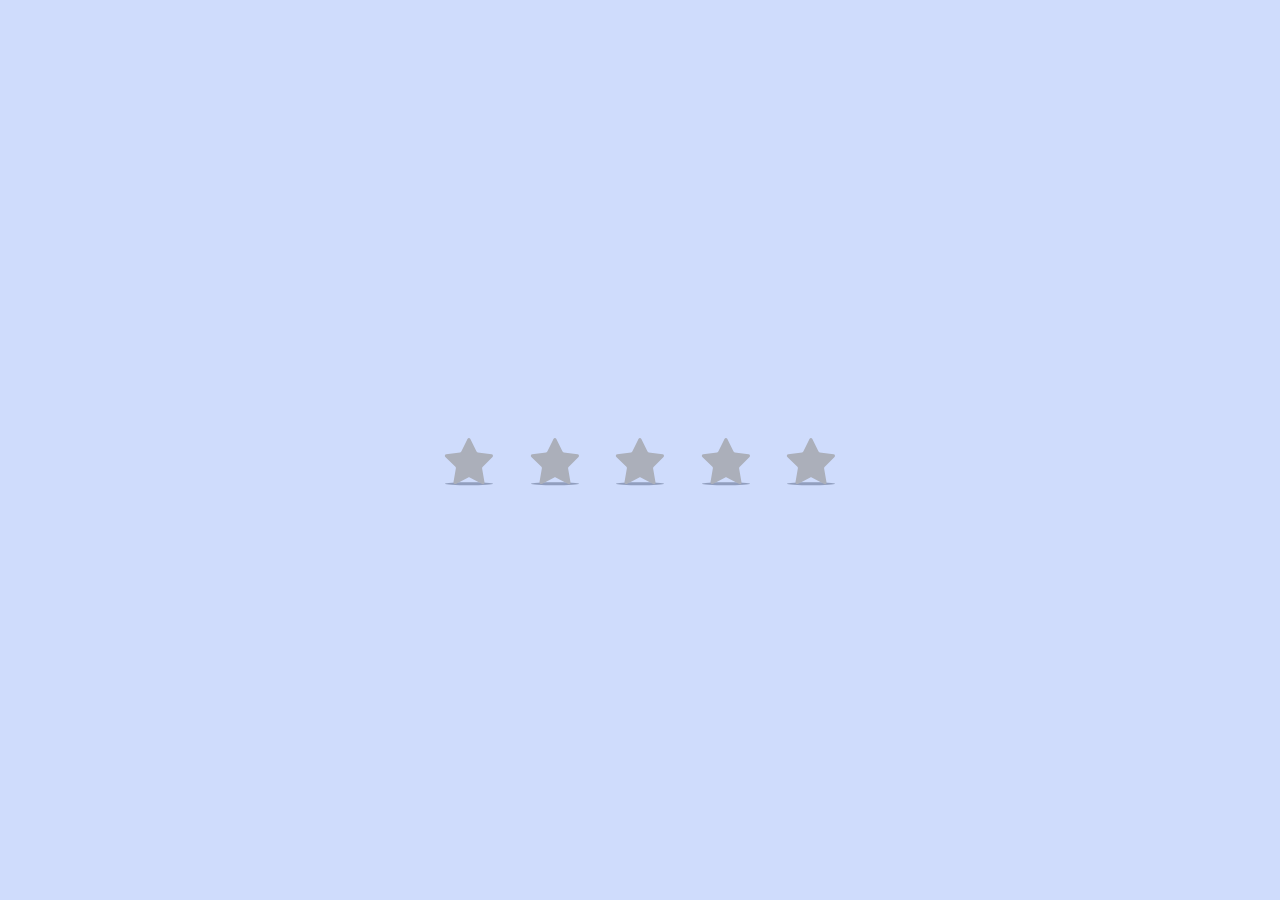
<file: Bouncy Star Rating/index.html>
<!DOCTYPE html>
<html lang="fr">
<head>
    <meta charset="UTF-8">
    <meta name="viewport" content="width=device-width, initial-scale=1.0">
    <link rel="stylesheet" href="style.css">
    <script src="script.js" defer></script>
    <title>Document</title>
</head>
<body>
        <form class="rating">
            <div class="rating__stars">
                <input id="rating-1" class="rating__input rating__input-1" type="radio" name="rating" value="1">
                <input id="rating-2" class="rating__input rating__input-2" type="radio" name="rating" value="2">
                <input id="rating-3" class="rating__input rating__input-3" type="radio" name="rating" value="3">
                <input id="rating-4" class="rating__input rating__input-4" type="radio" name="rating" value="4">
                <input id="rating-5" class="rating__input rating__input-5" type="radio" name="rating" value="5">
                <label class="rating__label" for="rating-1">
                    <svg class="rating__star" width="32" height="32" viewBox="0 0 32 32" aria-hidden="true">
                        <ellipse class="rating__star-shadow" cx="16" cy="31" rx="16" ry="1" />
                        <g class="rating__star-body-g">
                            <path class="rating__star-body" d="M15.5,26.8l-8.2,4.3c-0.8,0.4-1.7-0.3-1.6-1.1l1.6-9.2c0.1-0.3-0.1-0.7-0.3-1l-6.7-6.5c-0.6-0.6-0.3-1.7,0.6-1.8l9.2-1.3c0.4-0.1,0.7-0.3,0.8-0.6L15,1.3c0.4-0.8,1.5-0.8,1.9,0l4.1,8.3c0.2,0.3,0.5,0.5,0.8,0.6l9.2,1.3c0.9,0.1,1.2,1.2,0.6,1.8L25,19.9c-0.3,0.2-0.4,0.6-0.3,1l1.6,9.2c0.2,0.9-0.8,1.5-1.6,1.1l-8.2-4.3C16.2,26.7,15.8,26.7,15.5,26.8z" />
                        </g>
                    </svg>
                    <span class="rating__sr">1 star</span>
                </label>
                <label class="rating__label" for="rating-2">
                    <svg class="rating__star" width="32" height="32" viewBox="0 0 32 32" aria-hidden="true">
                        <ellipse class="rating__star-shadow" cx="16" cy="31" rx="16" ry="1" />
                        <g class="rating__star-body-g">
                            <path class="rating__star-body" d="M15.5,26.8l-8.2,4.3c-0.8,0.4-1.7-0.3-1.6-1.1l1.6-9.2c0.1-0.3-0.1-0.7-0.3-1l-6.7-6.5c-0.6-0.6-0.3-1.7,0.6-1.8l9.2-1.3c0.4-0.1,0.7-0.3,0.8-0.6L15,1.3c0.4-0.8,1.5-0.8,1.9,0l4.1,8.3c0.2,0.3,0.5,0.5,0.8,0.6l9.2,1.3c0.9,0.1,1.2,1.2,0.6,1.8L25,19.9c-0.3,0.2-0.4,0.6-0.3,1l1.6,9.2c0.2,0.9-0.8,1.5-1.6,1.1l-8.2-4.3C16.2,26.7,15.8,26.7,15.5,26.8z" />
                        </g>
                    </svg>
                    <span class="rating__sr">2 stars</span>
                </label>
                <label class="rating__label" for="rating-3">
                    <svg class="rating__star" width="32" height="32" viewBox="0 0 32 32" aria-hidden="true">
                        <ellipse class="rating__star-shadow" cx="16" cy="31" rx="16" ry="1" />
                        <g class="rating__star-body-g">
                            <path class="rating__star-body" d="M15.5,26.8l-8.2,4.3c-0.8,0.4-1.7-0.3-1.6-1.1l1.6-9.2c0.1-0.3-0.1-0.7-0.3-1l-6.7-6.5c-0.6-0.6-0.3-1.7,0.6-1.8l9.2-1.3c0.4-0.1,0.7-0.3,0.8-0.6L15,1.3c0.4-0.8,1.5-0.8,1.9,0l4.1,8.3c0.2,0.3,0.5,0.5,0.8,0.6l9.2,1.3c0.9,0.1,1.2,1.2,0.6,1.8L25,19.9c-0.3,0.2-0.4,0.6-0.3,1l1.6,9.2c0.2,0.9-0.8,1.5-1.6,1.1l-8.2-4.3C16.2,26.7,15.8,26.7,15.5,26.8z" />
                        </g>
                    </svg>
                    <span class="rating__sr">3 stars</span>
                </label>
                <label class="rating__label" for="rating-4">
                    <svg class="rating__star" width="32" height="32" viewBox="0 0 32 32" aria-hidden="true">
                        <ellipse class="rating__star-shadow" cx="16" cy="31" rx="16" ry="1" />
                        <g class="rating__star-body-g">
                            <path class="rating__star-body" d="M15.5,26.8l-8.2,4.3c-0.8,0.4-1.7-0.3-1.6-1.1l1.6-9.2c0.1-0.3-0.1-0.7-0.3-1l-6.7-6.5c-0.6-0.6-0.3-1.7,0.6-1.8l9.2-1.3c0.4-0.1,0.7-0.3,0.8-0.6L15,1.3c0.4-0.8,1.5-0.8,1.9,0l4.1,8.3c0.2,0.3,0.5,0.5,0.8,0.6l9.2,1.3c0.9,0.1,1.2,1.2,0.6,1.8L25,19.9c-0.3,0.2-0.4,0.6-0.3,1l1.6,9.2c0.2,0.9-0.8,1.5-1.6,1.1l-8.2-4.3C16.2,26.7,15.8,26.7,15.5,26.8z" />
                        </g>
                    </svg>
                    <span class="rating__sr">4 stars</span>
                </label>
                <label class="rating__label" for="rating-5">
                    <svg class="rating__star" width="32" height="32" viewBox="0 0 32 32" aria-hidden="true">
                        <ellipse class="rating__star-shadow" cx="16" cy="31" rx="16" ry="1" />
                        <g class="rating__star-body-g">
                            <path class="rating__star-body" d="M15.5,26.8l-8.2,4.3c-0.8,0.4-1.7-0.3-1.6-1.1l1.6-9.2c0.1-0.3-0.1-0.7-0.3-1l-6.7-6.5c-0.6-0.6-0.3-1.7,0.6-1.8l9.2-1.3c0.4-0.1,0.7-0.3,0.8-0.6L15,1.3c0.4-0.8,1.5-0.8,1.9,0l4.1,8.3c0.2,0.3,0.5,0.5,0.8,0.6l9.2,1.3c0.9,0.1,1.2,1.2,0.6,1.8L25,19.9c-0.3,0.2-0.4,0.6-0.3,1l1.6,9.2c0.2,0.9-0.8,1.5-1.6,1.1l-8.2-4.3C16.2,26.7,15.8,26.7,15.5,26.8z" />
                        </g>
                    </svg>
                    <span class="rating__sr">5 stars</span>
                </label>
            </div>
        </form>
    
</body>
</html>
</file>
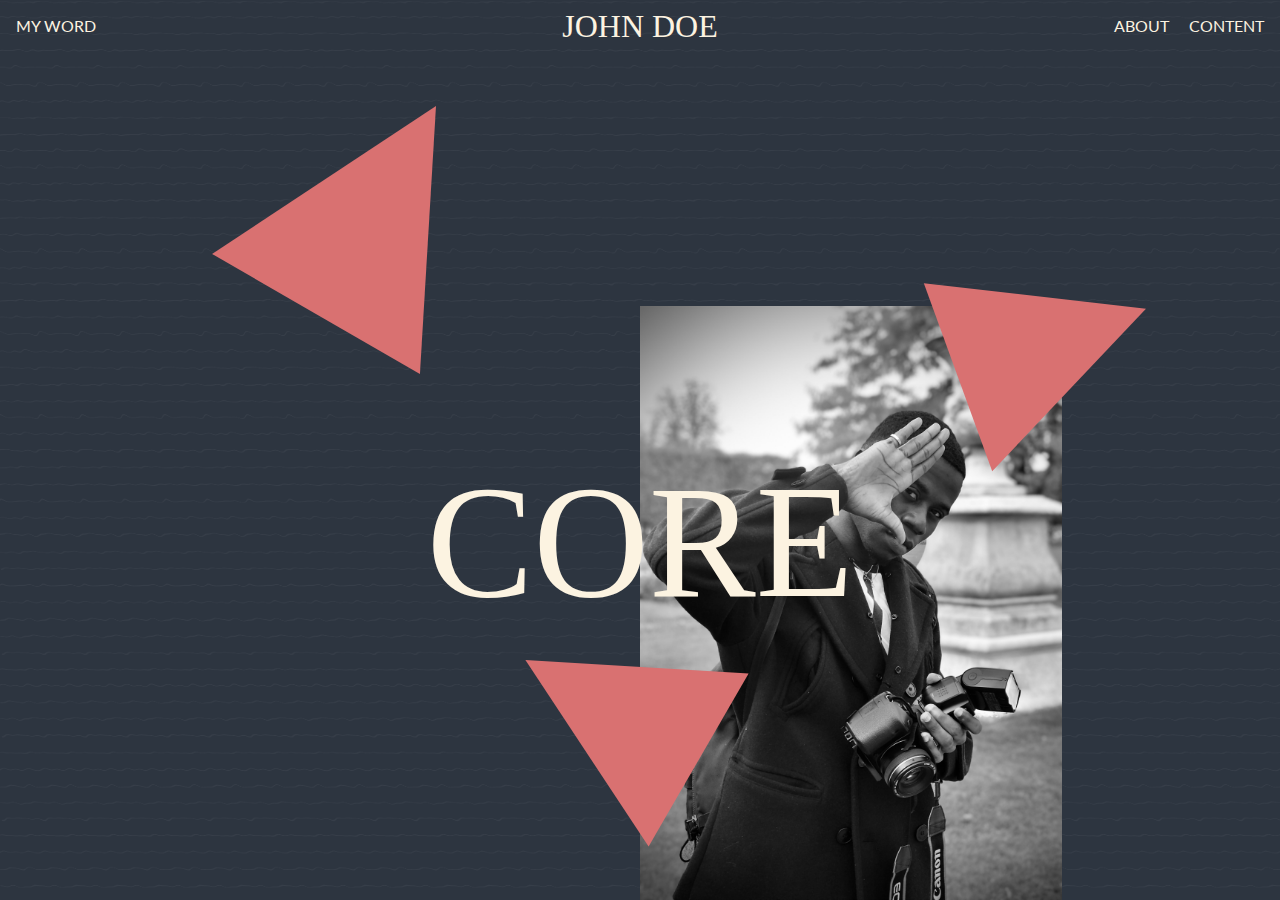
<file: landing/index.html>
<!DOCTYPE html>
<html lang="en">
<head>
    <meta charset="UTF-8">
    <meta name="viewport" content="width=device-width, initial-scale=1.0">
    <title>Landing</title>

    <!-- Initialisation des polices -->
    <link rel="preconnect" href="https://fonts.googleapis.com">
<link rel="preconnect" href="https://fonts.gstatic.com" crossorigin>
<link href="https://fonts.googleapis.com/css2?family=Inria+Serif&family=Lato&display=swap" rel="stylesheet">

    <!-- Déclaration feuille de style -->
    <link rel="stylesheet" href="styles/style.css">
</head>
<body>
    <div class="lines">

    </div>
    <header>
        <nav>
            <div class="header__links1">my word</div>
            <div class="header__logo">john doe</div>
            <ul class="menu">
                <li><a href="#">about</a></li>
                <li><a href="#">content</a></li>
            </ul>
        </nav>
    </header>
    <div class="slogan">
        <div class="slogan__inner">
            <div class="letter letter1">C</div>
            <div class="letter letter2">O</div>
            <div class="letter letter3">R</div>
            <div class="letter letter4">E</div>

        </div>
    </div>
    <div class="triangles">
        <div class="triangle triangle1"></div>
        <div class="triangle triangle2"></div>
        <div class="triangle triangle3"></div>
    </div>
    <div class="hero"></div>


    <!-- Javascript Library -->
    <script src="https://cdnjs.cloudflare.com/ajax/libs/gsap/3.12.2/gsap.min.js" integrity="sha512-16esztaSRplJROstbIIdwX3N97V1+pZvV33ABoG1H2OyTttBxEGkTsoIVsiP1iaTtM8b3+hu2kB6pQ4Clr5yug==" crossorigin="anonymous" referrerpolicy="no-referrer"></script>
    <!-- fichier JavaScript -->
    <script src="js/app.js"></script>
</body>
</html>
</file>
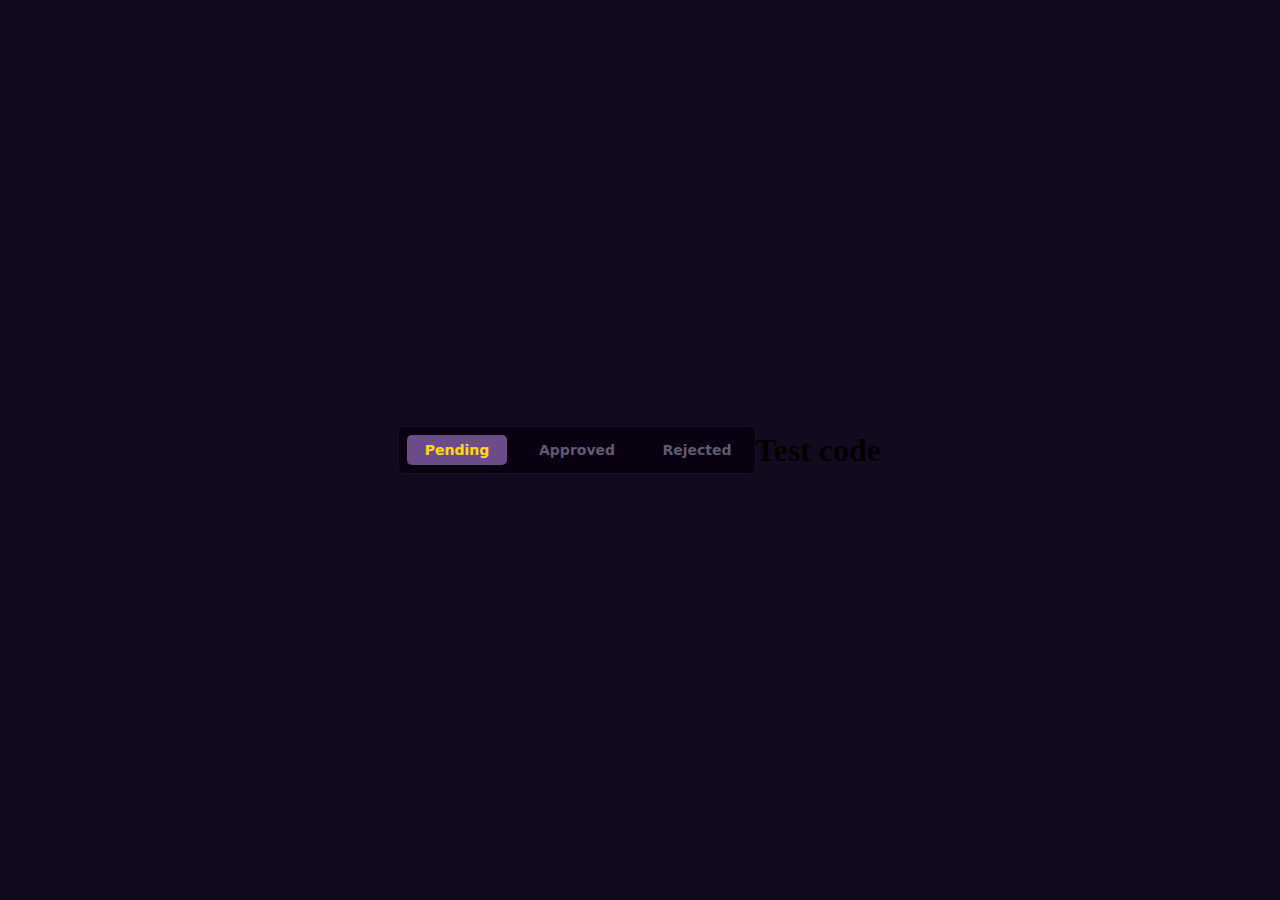
<file: Tabs with Springs/index.html>
<!DOCTYPE html>
<html lang="fr">
<head>
    <meta charset="UTF-8">
    <meta name="viewport" content="width=device-width, initial-scale=1.0">
    <link rel="stylesheet" href="style.css">
    <script src="script.js" defer></script>
    <title>Document</title>
</head>
<body>
    <header>
        <nav>
            <div class="tabs">
                <div class="switcher"></div>
                <div class="tab" data-active-color="#ffd609">Pending</div>
                <div class="tab" data-active-color="#46dc00">Approved</div>
                <div class="tab" data-active-color="#ff6d6d">Rejected</div>
              </div>
        </nav>
    </header>
    <main>
        <h1>Test code</h1>

    </main>
    <footer>

    </footer>
       
</body>
</html>
</file>
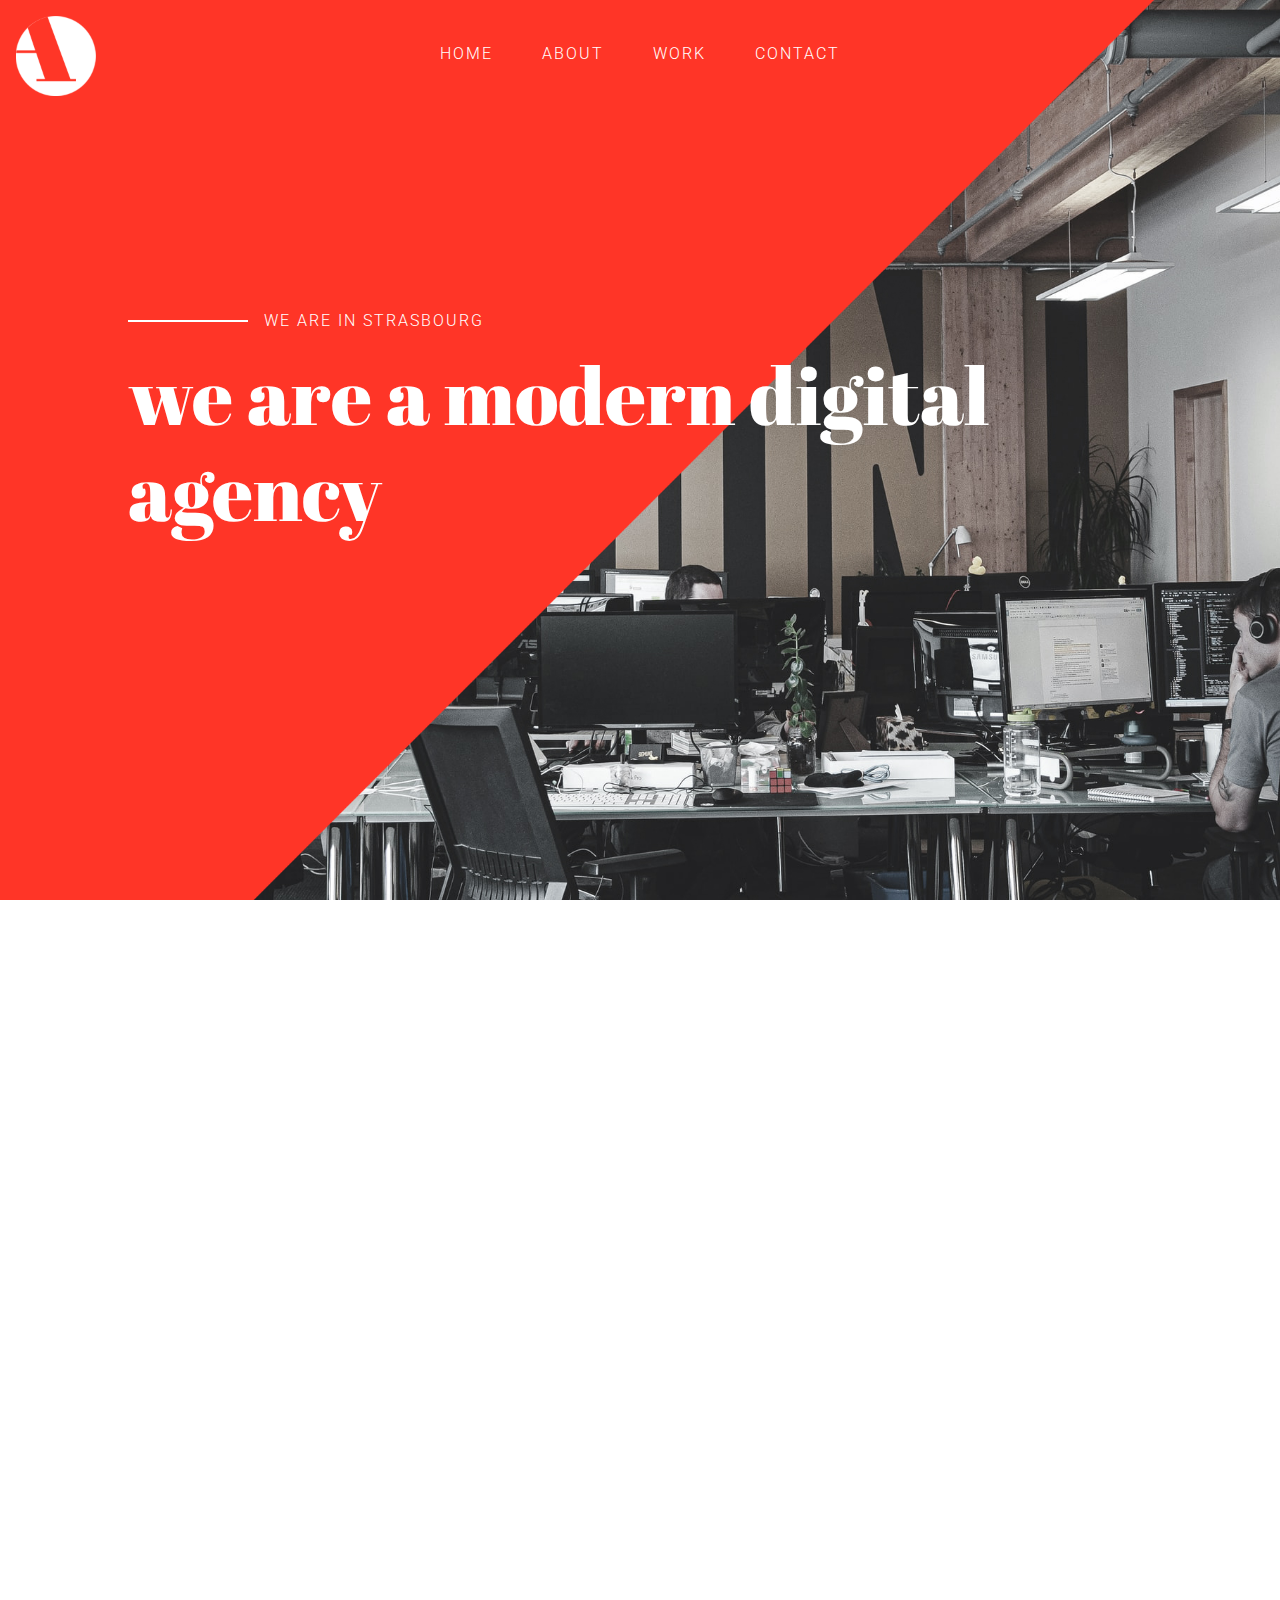
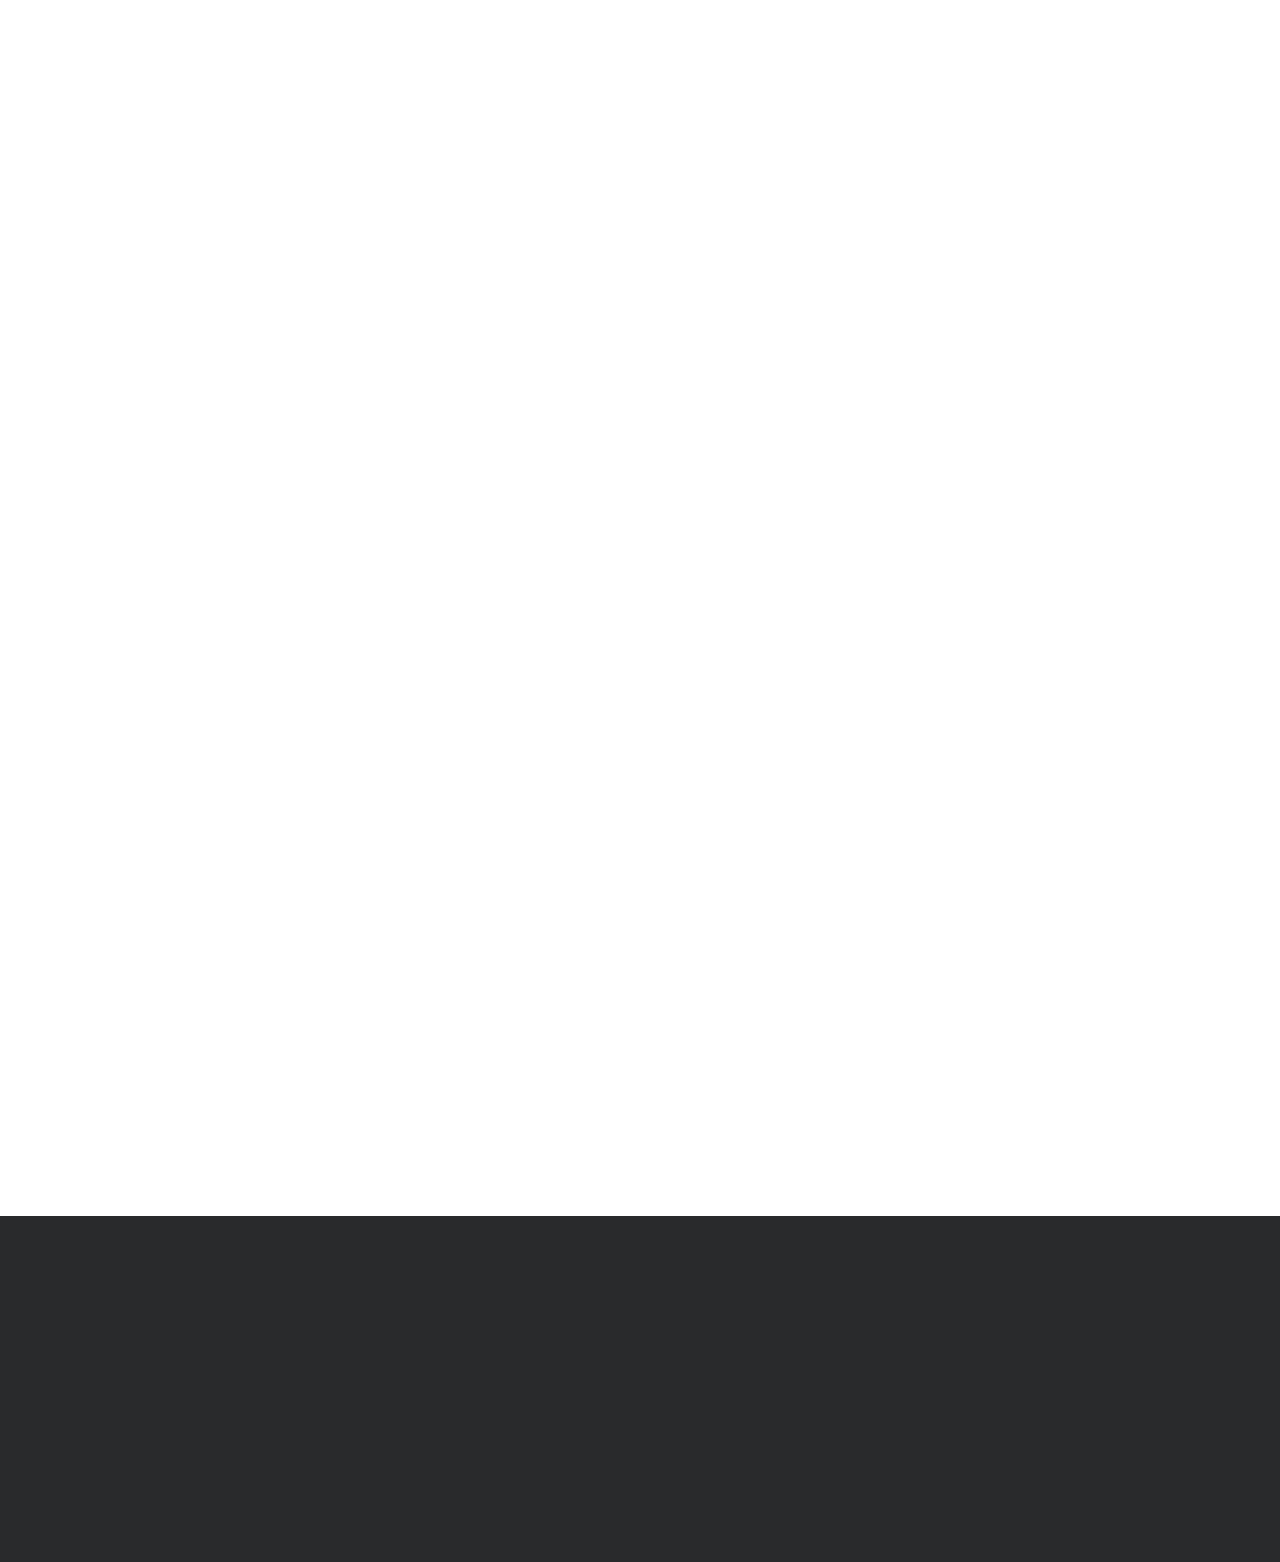
<file: web site 1/index.html>
<!DOCTYPE html>
<html lang="en">
<head>
    <meta charset="UTF-8">
    <meta name="viewport" content="width=device-width, initial-scale=1.0">
    <title>Document</title>
    <!-- Libraries -->
    <link rel="stylesheet" href="https://cdnjs.cloudflare.com/ajax/libs/font-awesome/6.4.0/css/all.min.css" integrity="sha512-iecdLmaskl7CVkqkXNQ/ZH/XLlvWZOJyj7Yy7tcenmpD1ypASozpmT/E0iPtmFIB46ZmdtAc9eNBvH0H/ZpiBw==" crossorigin="anonymous" referrerpolicy="no-referrer" />

    <!-- Fonts -->
    <link rel="preconnect" href="https://fonts.googleapis.com">
    <link rel="preconnect" href="https://fonts.gstatic.com" crossorigin>
    <link href="https://fonts.googleapis.com/css2?family=Abril+Fatface&family=Roboto:wght@300;400&display=swap" rel="stylesheet">

    <!-- AOS library -->
    <link href="https://unpkg.com/aos@2.3.1/dist/aos.css" rel="stylesheet">

    <!-- StyleSheet -->
    <link rel="stylesheet" href="style.css">
</head>
<body>
    <section class="accueil">
        <div class="overlay">
            <div class="logo">
                <img src="img/logo.png" alt="logo">
            </div>
            <ul class="menu">
                <li><a href="#home" class="menu__link">Home</a></li>
                <li><a href="#about" class="menu__link">About</a></li>
                <li><a href="#work" class="menu__link">Work</a></li>
                <li><a href="#contact" class="menu__link">Contact</a></li>
            </ul>
            <div class="toggle">
                <i class="fas fa-bars ouvrir"></i>
                <i class="fas fa-times fermer"></i>
            </div>
            <div class="accueil__text">
                <div class="accueil__text__top">
                    <div class="sep"></div>
                    <p>we are in strasbourg</p>
                </div>
                <div class="accueil__text__mid">
                    <h1>we are a modern digital agency</h1>
                </div>
                <div class="accueil__text__bot">
                    <p>scroll down <i class="fa-solid fa-down-long"></i></p>
                </div>
            </div>
        </div>
    </section>
    <section class="about" data-aos="fade-up" id="about">
        <div class="container">
            <div class="entete">
                <div class="entete__slogan">
                    we are creative
                </div>
                <div class="entete__titre">
                    <h2>What we do</h2>
                    <div class="barre"></div>
                    <p>Lorem ipsum dolor sit amet consectetur adipisicing elit. Nam ab ducimus accusantium ratione architecto? Delectus assumenda quod minus! Voluptates quia minima perspiciatis! Impedit aliquam suscipit ex! Perspiciatis, blanditiis autem! Quibusdam.</p>
                </div>
            </div>
            <div class="about__corps">
                <div class="about__corps__block">
                    <img src="img/about_branding.jpg" alt="branding">
                    <h3>Branding</h3>
                    <p>Lorem ipsum dolor sit amet consectetur adipisicing elit. Ipsa facilis expedita maiores tempore ad. Maiores, voluptatibus porro? Aut molestiae consectetur adipisci, voluptatibus neque nihil sapiente aliquid! Vel voluptate accusamus facilis.</p>
                </div>
                <div class="about__corps__block">
                    <img src="img/about_websites.jpg" alt="websites">
                    <h3>Websites</h3>
                    <p>Lorem ipsum dolor sit amet consectetur adipisicing elit. Ipsa facilis expedita maiores tempore ad. Maiores, voluptatibus porro? Aut molestiae consectetur adipisci, voluptatibus neque nihil sapiente aliquid! Vel voluptate accusamus facilis.</p>
                </div>
                <div class="about__corps__block">
                    <img src="img/about_strategy.jpg" alt="strategy">
                    <h3>Strategy</h3>
                    <p>Lorem ipsum dolor sit amet consectetur adipisicing elit. Ipsa facilis expedita maiores tempore ad. Maiores, voluptatibus porro? Aut molestiae consectetur adipisci, voluptatibus neque nihil sapiente aliquid! Vel voluptate accusamus facilis.</p>
                </div>
            </div>
        </div>
    </section>

    <section class="work" data-aos="fade-up" id="work">
        <div class="container">
            <div class="entete">
                <div class="entete__slogan">
                    we are working hard
                </div>
                <div class="entete__titre">
                    <h2>Our work</h2>
                    <div class="barre"></div>
                    <p>Lorem ipsum dolor sit amet consectetur adipisicing elit. Nam ab ducimus accusantium ratione architecto? Delectus assumenda quod minus! Voluptates quia minima perspiciatis! Impedit aliquam suscipit ex! Perspiciatis, blanditiis autem! Quibusdam.</p>
                </div>
            </div>
            <div class="work__corps">
                <div class="work__corps__block">
                    <img src="img/work_burgy.jpg" alt="burgy">
                    <h3>Burgy</h3>
                    <div class="barre"></div>
                </div>
                <div class="work__corps__block">
                    <img src="img/work_milky.jpg" alt="milky">
                    <h3>milky</h3>
                    <div class="barre"></div>
                </div>
                <div class="work__corps__block">
                    <img src="img/work_nike.jpg" alt="nike">
                    <h3>nike</h3>
                    <div class="barre"></div>
                </div>
                <div class="work__corps__block">
                    <img src="img/work_porsche.jpg" alt="porsche">
                    <h3>Porsche</h3>
                    <div class="barre"></div>
                </div>
            </div>


        </div>
    </section>
    <section class="contact" id="contact">
        <div class="container">
            <div class="entete" data-aos="zoom-in">
                <div class="entete__slogan">
                    let's create together
                </div>
                <div class="entete__titre">
                    <h2>Contact Us</h2>
                    <div class="barre"></div>
                    <p>Lorem ipsum dolor sit amet consectetur adipisicing elit. Nam ab ducimus accusantium ratione architecto? Delectus assumenda quod minus! Voluptates quia minima perspiciatis! Impedit aliquam suscipit ex! Perspiciatis, blanditiis autem! Quibusdam.</p>
                    <button class="btn">contact us</button>
                </div>
            </div>

        </div>
    </section>

    <!-- AOS library -->
    <script src="https://unpkg.com/aos@2.3.1/dist/aos.js"></script>
    <script>
        AOS.init();
    </script>

    <!-- Libraries -->
    <script src="https://cdnjs.cloudflare.com/ajax/libs/gsap/3.12.2/gsap.min.js" integrity="sha512-16esztaSRplJROstbIIdwX3N97V1+pZvV33ABoG1H2OyTttBxEGkTsoIVsiP1iaTtM8b3+hu2kB6pQ4Clr5yug==" crossorigin="anonymous" referrerpolicy="no-referrer"></script>
    <!-- JSFiles -->
    <script src="app.js"></script>
</body>
</html>
</file>
<file: Bouncy Star Rating/style.css>
* {
    border: 0;
    box-sizing: border-box;
    margin: 0;
    padding: 0;
  }
  
  :root {
    --hue: 223;
    --bg: hsl(var(--hue), 90%, 90%);
    --fg: hsl(var(--hue), 90%, 10%);
    --star: hsl(var(--hue), 90%, 50%);
    --star-dim: hsl(var(--hue), 10%, 70%);
    --star-down: hsl(var(--hue), 90%, 20%);
    --bezier: cubic-bezier(0.42, 0, 0.58, 1);
    --trans-dur: 0.3s;
    font-size: calc(24px + (36 - 24) * (100vw - 320px) / (1280 - 320));
  }
  
  body {
    background-color: var(--bg);
    color: var(--fg);
    display: flex;
    font: 1em/1.5 sans-serif;
    height: 100vh;
    transition: background-color var(--trans-dur), color var(--trans-dur);
  }
  
  .rating {
    margin: auto;
  }
  .rating__stars {
    display: flex;
    position: relative;
  }
  .rating__star {
    display: block;
    overflow: visible;
    pointer-events: none;
    width: 2em;
    height: 2em;
  }
  .rating__star-body, .rating__star-body-g, .rating__star-shadow {
    animation-duration: 1.2s;
    animation-timing-function: var(--bezier);
    animation-fill-mode: forwards;
  }
  .rating__star-body {
    fill: var(--star-dim);
    transform-origin: 16px 17.45px;
    transition: fill var(--trans-dur) var(--bezier);
  }
  .rating__star-body-g {
    animation-name: starShrink;
    transform: scale(0.67);
    transform-origin: 16px 31px;
  }
  .rating__star-shadow {
    animation-name: starShadowShrink;
    fill: hsla(var(--hue), 90%, 10%, 0.3);
    transform: scale(0.67);
    transform-origin: 16px 31px;
  }
  .rating--pristine .rating__star-body, .rating--pristine .rating__star-body-g, .rating--pristine .rating__star-shadow {
    animation-duration: 0s;
  }
  .rating__label, .rating__input {
    -webkit-tap-highlight-color: transparent;
  }
  .rating__label {
    cursor: pointer;
    padding: 0.1875em;
  }
  .rating__label--delay1 .rating__star-body, .rating__label--delay1 .rating__star-body-g {
    animation-delay: 0.05s;
  }
  .rating__label--delay2 .rating__star-body, .rating__label--delay2 .rating__star-body-g {
    animation-delay: 0.1s;
  }
  .rating__label--delay3 .rating__star-body, .rating__label--delay3 .rating__star-body-g {
    animation-delay: 0.15s;
  }
  .rating__label--delay4 .rating__star-body, .rating__label--delay4 .rating__star-body-g {
    animation-delay: 0.2s;
  }
  .rating__input {
    -webkit-appearance: none;
    appearance: none;
  }
  .rating__input-1:hover ~ .rating__label:first-of-type .rating__star-body, .rating__input-2:hover ~ .rating__label:nth-of-type(-n + 2) .rating__star-body, .rating__input-3:hover ~ .rating__label:nth-of-type(-n + 3) .rating__star-body, .rating__input-4:hover ~ .rating__label:nth-of-type(-n + 4) .rating__star-body, .rating__input-5:hover ~ .rating__label:nth-of-type(-n + 5) .rating__star-body {
    fill: var(--star);
  }
  .rating__input-1:checked ~ .rating__label:first-of-type .rating__star-body, .rating__input-2:checked ~ .rating__label:nth-of-type(-n + 2) .rating__star-body, .rating__input-3:checked ~ .rating__label:nth-of-type(-n + 3) .rating__star-body, .rating__input-4:checked ~ .rating__label:nth-of-type(-n + 4) .rating__star-body, .rating__input-5:checked ~ .rating__label:nth-of-type(-n + 5) .rating__star-body {
    animation-name: starSpin;
    fill: var(--star);
  }
  .rating__input-1:checked ~ .rating__label:first-of-type .rating__star-body-g, .rating__input-2:checked ~ .rating__label:nth-of-type(-n + 2) .rating__star-body-g, .rating__input-3:checked ~ .rating__label:nth-of-type(-n + 3) .rating__star-body-g, .rating__input-4:checked ~ .rating__label:nth-of-type(-n + 4) .rating__star-body-g, .rating__input-5:checked ~ .rating__label:nth-of-type(-n + 5) .rating__star-body-g {
    animation-name: starJump;
  }
  .rating__input-1:checked ~ .rating__label:first-of-type .rating__star-shadow, .rating__input-2:checked ~ .rating__label:nth-of-type(-n + 2) .rating__star-shadow, .rating__input-3:checked ~ .rating__label:nth-of-type(-n + 3) .rating__star-shadow, .rating__input-4:checked ~ .rating__label:nth-of-type(-n + 4) .rating__star-shadow, .rating__input-5:checked ~ .rating__label:nth-of-type(-n + 5) .rating__star-shadow {
    animation-name: starShadow;
  }
  .rating__input-2:checked ~ .rating__label:nth-of-type(-n + 1):hover .rating__star-body, .rating__input-3:checked ~ .rating__label:nth-of-type(-n + 2):hover .rating__star-body, .rating__input-4:checked ~ .rating__label:nth-of-type(-n + 3):hover .rating__star-body, .rating__input-5:checked ~ .rating__label:nth-of-type(-n + 4):hover .rating__star-body {
    fill: var(--star-down);
  }
  .rating__sr {
    clip: rect(1px, 1px, 1px, 1px);
    overflow: hidden;
    position: absolute;
    width: 1px;
    height: 1px;
  }
  
  @keyframes starJump {
    from {
      transform: translateY(0) scale(0.67, 0.67);
    }
    20% {
      transform: translateY(0) scale(0.75, 0.5);
    }
    40% {
      transform: translateY(-100%) scale(1.15, 1.15);
    }
    60% {
      transform: translateY(0) scale(1.1, 0.6);
    }
    80% {
      transform: translateY(0) scale(0.95, 1.1);
    }
    to {
      transform: translateY(0) scale(1, 1);
    }
  }
  @keyframes starShadow {
    from {
      transform: scale(0.67, 1);
    }
    20% {
      transform: scale(0.75, 1);
    }
    40% {
      transform: scale(1.15, 1);
    }
    60% {
      transform: scale(1.1, 1);
    }
    80% {
      transform: scale(0.95, 1);
    }
    to {
      transform: scale(1, 1);
    }
  }
  @keyframes starShrink {
    from {
      animation-timing-function: ease-in;
      transform: scale(1, 1);
    }
    20% {
      animation-timing-function: ease-out;
      transform: scale(0.6, 0.6);
    }
    40%, to {
      transform: scale(0.67, 0.67);
    }
  }
  @keyframes starShadowShrink {
    from {
      animation-timing-function: ease-in;
      transform: scale(1, 1);
    }
    20% {
      animation-timing-function: ease-out;
      transform: scale(0.6, 1);
    }
    40%, to {
      transform: scale(0.67, 1);
    }
  }
  @keyframes starSpin {
    from, 20% {
      transform: rotate(0);
    }
    60%, to {
      transform: rotate(144deg);
    }
  }
</file>
<file: landing/styles/style.css>
*{
    margin: 0;
    padding: 0;
    box-sizing: border-box;
}

@font-face {
    font-family: 'MAK';
    src: url('../assets/fonts/MAK.otf');
    font-weight: normal;
    font-style: normal;
}


/* Création des variables */

:root{
    --font1: 'MAK', sans-serif;
    --font2: 'Lato', sans-serif;

    --color1: #2d3540;
    --color2: #fcf3e1;
    --color3: #d97171;
}

body{
    background: var(--color1);
}

.lines{
    width: 100%;
    height: 100vh;
    background: url('../assets/img/lines.png');
    background-repeat: no-repeat;
    background-size: cover;
    opacity: 0.05;
}

header, nav{
    position: absolute;
    top: 0;
    left: 0;
    width: 100%;
    height: 15vh;
}

.header__links1{
    position: absolute;
    top: 1rem;
    left: 1rem;
    color: var(--color2);
    text-transform: uppercase;
    font-family: var(--font2);
}

.header__logo{
    position: absolute;
    left: 50%;
    transform: translateX(-50%);
    top: 0.5rem;
    text-transform: uppercase;
    font-size: 2rem;
    color: var(--color2);
}

.menu{
    position: absolute;
    top: 1rem;
    right: 1rem;
    list-style: none;
    display: flex;
    justify-content: space-between;
    width: 150px;
    font-family: var(--font2);
}

.menu a{
    color: var(--color2);
    text-decoration: none;
    text-transform: uppercase;
}

.slogan{
    position: absolute;
    top: 50%;
    left: 50%;
    transform: translateX(-50%);
    z-index: 10;
}

.slogan__inner{
    display: flex;
    justify-content: center;
    align-items: center;
    font-size: 10rem;
    color: var(--color2);
}

.hero{
    background: url(../assets/img/hero.jpg);
    background-repeat: no-repeat;
    background-size: cover;
    width: 33%;
    height: 66vh;
    position: absolute;
    bottom: 0;
    left: 50%;
}

.triangle{
    width: 0;
    height: 0;
    border-style: solid;
    border-width: 0 120px 240px 120px;
    border-color: transparent transparent var(--color3) transparent;
    position: absolute;
}

.triangle1{
    top: 10%;
    left: 20%;
    transform: rotate(30deg);
}

.triangle2{
    top: 27%;
    right: 10%;
    transform: rotate(70deg);
    z-index: 20;
    border-width: 0 100px 200px 100px;
}

.triangle3{
    bottom: 10%;
    left: 40%;
    transform: rotate(300deg);
    z-index: 20;
    border-width: 0 100px 200px 100px;
}
</file>
<file: Tabs with Springs/style.css>
* {
    box-sizing: border-box;
  }
  
  body {
    padding: 0;
    margin: 0;
    background: hsl(270.2, 50%, 8%);
    display: flex;
    align-items: center;
    justify-content: center;
    min-height: 100vh;
    -webkit-font-smoothing: antialiased;
    -moz-osx-font-smoothing: grayscale;
  }
  
  .tabs {
    --tab-width: 100px;
    --tab-height: 30px;
    --tab-border-radius: 5px;
    background: hsl(270.2, 100%, 3.5%);
    border-radius: 5px;
    padding: 8px 8px;
    display: flex;
    gap: 0 20px;
    position: relative;
    overflow: hidden;
    outline: 1px solid hsl(270.2, 50%, 10%);
  }
  
  .tab,
  .active-tab {
    --tab-text-color: hsl(247.2, 10%, 40%);
    color: var(--tab-text-color);
    font-size: 14px;
    font-weight: 700;
    -webkit-user-select: none;
    user-select: none;
    line-height: 0;
    font-family: system-ui, -apple-system, BlinkMacSystemFont, 'Segoe UI',
      Roboto, Oxygen, Ubuntu, Cantarell, 'Open Sans', 'Helvetica Neue',
      sans-serif;
    width: var(--tab-width);
    height: var(--tab-height);
    display: flex;
    align-items: center;
    justify-content: center;
    text-align: center;
    position: relative;
    z-index: 1;
    cursor: pointer;
  }
  
  .active-tab {
    position: absolute;
    z-index: 3;
    pointer-events: none;
  }
  
  .switcher {
    opacity: 0.5;
    position: absolute;
    z-index: 2;
    width: var(--tab-width);
    height: var(--tab-height);
    background: hsl(270.2, 100%, 80%);
    border-radius: var(--tab-border-radius);
    touch-action: none;
    cursor: pointer;
  }
</file>
<file: web site 1/style.css>
* {
    margin: 0;
    padding: 0;
    box-sizing: border-box;
}

:root {
    --color1: #fff;
    --color2: #ff3627;
    --color3: #292a2b;

    --font1: 'Abril Fatface', cursive;
    --font2: 'Roboto', sans-serif;
}

html {
    font-size: 16px; /* toute la police du site sera en 16px */
    scroll-behavior: smooth;
}

body {
    font-family: var(--font2); /* la police du site */
}

.container {
    width: 100%;
    max-width: 1240px;
    margin: 0 auto;
    padding-left: 1rem;
    padding-right: 1rem;
}

h1, h2, h3, h4, h5, h6 {
    font-weight: 400;
}

/* Accueil */
.accueil {
    background-image: url(img/hero.jpg);
    background-repeat: no-repeat;
    background-size: cover;
    height: 100vh;
    background-position: center;
}

.accueil .toggle {
    display: none;  /* si on est pas en mode responsive, toggle n'est pas visible */
}

.overlay {
    background-image: url(img/overlay.png);
    background-repeat: no-repeat;
    background-size: cover;
    height: 100vh;
    background-position: center;
    display: flex;
    justify-content: center;
    align-items: center;
    color: var(--color1);
}

.logo {
    position: absolute;
    top: 1rem;
    left: 1rem;
}

.logo img {
    max-width: 80px;
}

.menu {
    position: absolute;
    top: 2.75rem;
    left: 50%;
    transform: translateX(-50%);
    list-style: none;
    display: flex;
    width: 400px;
    justify-content: space-between;
}

.menu li a {
    color: var(--color1);
    text-decoration: none;
    text-transform: uppercase;
    font-weight: 300;
    letter-spacing: 2px;
}

.accueil__text {
    width: 80%;
}

.accueil__text__top {
    display: flex;
    align-items: center;
}

.accueil__text__top .sep {
    width: 120px;
    height: 2px;
    background: var(--color1);
}

.accueil__text__top p {
    margin-left: 1rem;
    font-weight: 300;
    text-transform: uppercase;
    letter-spacing: 2px;
}

.accueil__text__mid h1 {
    font-weight: 400;
    font-family: var(--font1);
    font-size: 10rem;
    line-height: 11rem;
    margin-top: 1rem;
    margin-bottom: 2rem;
}

.accueil__text__bot p {
    font-weight: 100;
    text-transform: uppercase;
    letter-spacing: 2px;
    position: relative;
    animation-name: bounce;
    animation-iteration-count: infinite;
    animation-duration: 1s;
    z-index: -1;

}

/* About */
.about {
    padding-top: 3rem;
    padding-bottom: 3rem;
    color: var(--color3);
}

.entete {
    display: flex;
}

.entete__slogan {
    font-weight: 300;
    text-transform: uppercase;
    letter-spacing: 2px;
    display: flex;
    width: 30%;
    justify-content: center;
    align-items: center;
}

.entete__titre {
    width: 70%;

}

.entete__titre h2 {
    font-family: var(--font1);
    font-size: 3rem;
}

.entete__titre .barre {
    width: 120px;
    height: 5px;
    background: var(--color2);
    margin-top: 3rem;
    margin-bottom: 1.5rem;
}

.entete__titre p {
    line-height: 1.4rem;
}

.about__corps {
    margin-top: 3rem;
    display: flex;
    justify-content: space-between;
}

.about__corps__block {
    width: 31%;
}

.about__corps__block img {
    width: 100%;
}

.about__corps__block h3 {
    font-family: var(--font1);
    font-size: 2rem;
    margin-bottom: 1rem;
    margin-top: 0.5rem;
}

.about__corps__block p {
    line-height: 1.4rem;
}

/* Work */
.work {
    background: var(--color2);
    padding-top: 3rem;
    padding-bottom: 3rem;
    color: #fff;
}

.work .barre {
    background: var(--color1);
}

.work__corps {
    margin-top: 3rem;
    display: grid;
    grid-template-columns: repeat(2, 1fr);
}

.work__corps__block {
    position: relative;
}

.work__corps__block img {
    width: 100%;
    height: 100%;
}

.work__corps__block h3 {
    position: absolute;
    left: 1rem;
    bottom: 2rem;
    font-family: var(--font1);
    font-size: 2rem;
}

.work__corps__block .barre {
    position: absolute;
    left: 1rem;
    height: 1.5px;
    width: 120px;
    background: var(--color2);
}

/* Contact */
.contact {
    padding-top: 3rem;
    padding-bottom: 3rem;
    background: var(--color3);
    color: var(--color1);
}

.btn {
    border: 0;
    padding: 0.5 rem 1rem;
    margin-top: 1.5rem;
    text-transform: uppercase;
    letter-spacing: 2px;
}

/* Responsive */
/* medium screen */
@media all and (max-width: 1327px) {
    .accueil__text__mid h1 {
        font-size: 5rem;
        line-height: 6rem;
    }
}
/* Tablettes */
@media all and (max-width: 991px) {
    .accueil .toggle {
        display: block;
        position: absolute;
        top: 2.75rem;
        right: 1rem;
        font-size: 1.75rem;
        cursor: pointer; /* permet d'avoir comme curseur la petite main au passage de la souris sur le menu toggle */
    }

    .ouvrir {
        display: block; /* afficher le bouton 'ouvrir' (bars)*/
    }

    .fermer {
        display: none; /* de base le bouton 'fermer' (times) n'est pas visible */
    }

    .open .ouvrir { /* si l'utilisateur à cliqué sur le menu */
        display: none; /* on cache le bouton 'ouvrir' (bars) */
    }

    .open .fermer { /* si l'utilisateur a cliqué sur le menu */
        display: block; /* on affiche le bouton 'fermer' (times) */
    }

    .logo {
        z-index: 20; /* permet de placer le logo au-dessus du menu */
    }

    /* Sortir le menu vers la gauche */
    .menu {
        background: var(--color3); /* le rendre plus visible en changeant son background */
        width: 100%; /* prend 100% de la largeur de son parent */
        height: 100vh;
        top: 0;
        left: 0;
        transform: translateX(-100%);
        transition: transform .5s;
        flex-direction: column;
        align-items: center;
        justify-content: space-around;
    }

    .menu li a {
        font-size: 2rem; /* augmente la taille des liens du menu */
    }

    .open .menu { /* affiche le menu que si une classe open est présente */
        transform: translateX(0);
    }
}

/* Mobile */
@media all and (max-width: 767px) {
    .accueil__text__mid h1 {
        font-size: 3rem;
        line-height: 4rem;
    }

    .entete__slogan {
        display: none;
    }

    .entete__titre {
        width: 100%;
    }

    .about__corps {
        flex-direction: column;
    }

    .about__corps__block {
        width: 100%;
        margin-bottom: 3rem;
    }

    .about__corps__block:last-child {
        margin-bottom: 1rem;
    }

    .work__corps {
        grid-template-columns: repeat(1, 1fr);
    }
}

@keyframes bounce {
    0% {
        top: 0;
    }

    50% {
        top: 10px;
    }

    100% {
        top: 0;
    }
}
</file>
